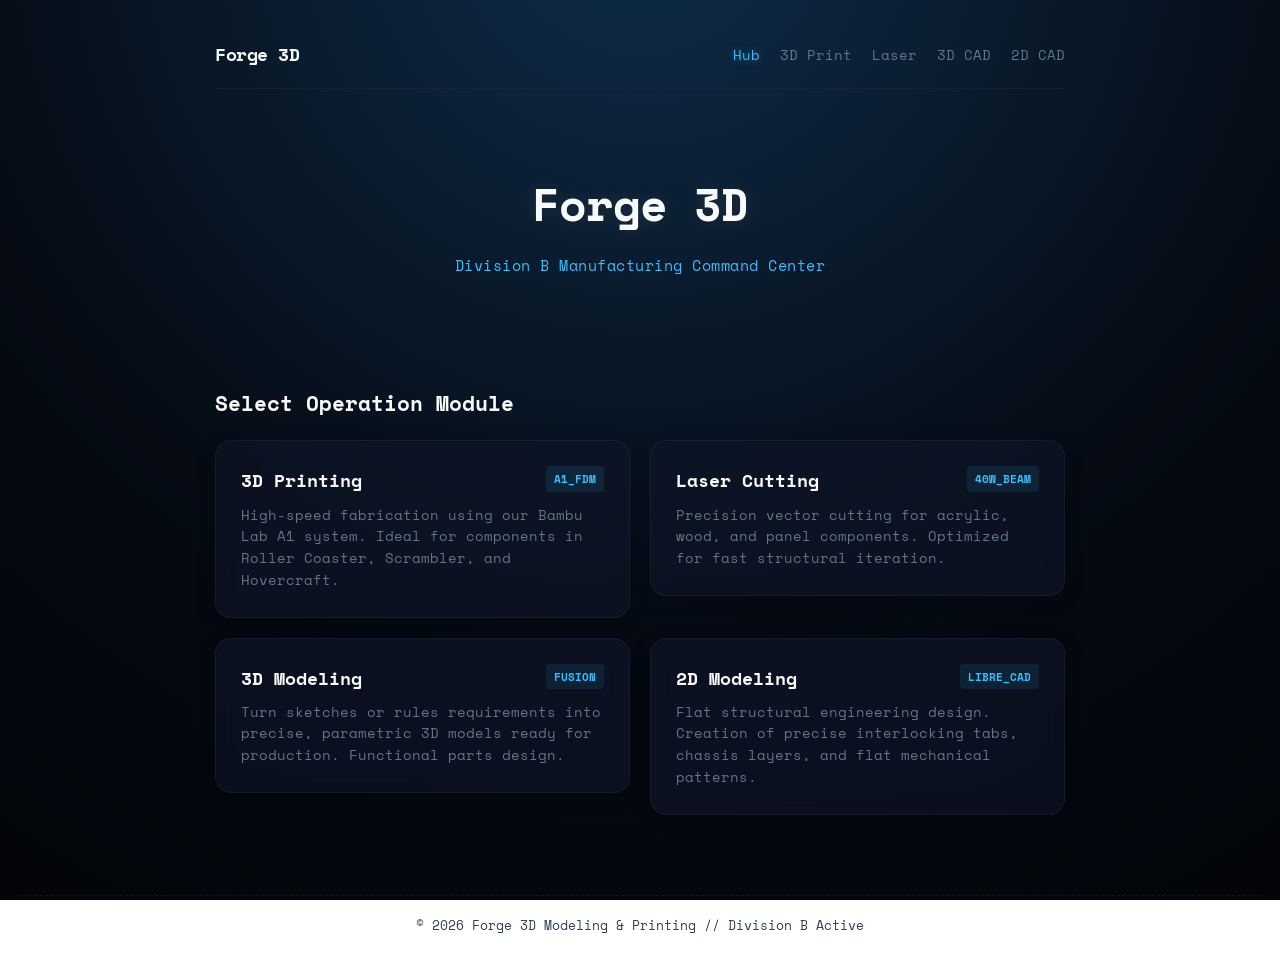
<file: index.html>
<!DOCTYPE html>
<html lang="en">
<head>
    <meta charset="UTF-8">
    <meta name="viewport" content="width=device-width, initial-scale=1.0">
    <title>Forge 3D // Central Hub</title>
    <link rel="stylesheet" href="style.css">
</head>
<body>

    <div class="central-container">
        <nav class="navbar">
            <a href="index.html" class="nav-logo">Forge 3D</a>
            <ul class="nav-links">
                <li><a href="index.html" class="active">Hub</a></li>
                <li><a href="printing.html">3D Print</a></li>
                <li><a href="laser.html">Laser</a></li>
                <li><a href="modeling-3d.html">3D CAD</a></li>
                <li><a href="modeling-2d.html">2D CAD</a></li>
            </ul>
        </nav>

        <header class="hero">
            <h1 class="brand-title">Forge 3D</h1>
            <p class="subtitle">Division B Manufacturing Command Center</p>
        </header>

        <section class="events-section">
            <h2>Select Operation Module</h2>
            <div class="event-grid">
                
                <a href="printing.html" style="text-decoration: none; display: block; flex: 1; min-width: 380px;">
                    <div class="event-card">
                        <div class="event-badge">A1_FDM</div>
                        <h3>3D Printing</h3>
                        <p>High-speed fabrication using our Bambu Lab A1 system. Ideal for components in Roller Coaster, Scrambler, and Hovercraft.</p>
                    </div>
                </a>

                <a href="laser.html" style="text-decoration: none; display: block; flex: 1; min-width: 380px;">
                    <div class="event-card">
                        <div class="event-badge">40W_BEAM</div>
                        <h3>Laser Cutting</h3>
                        <p>Precision vector cutting for acrylic, wood, and panel components. Optimized for fast structural iteration.</p>
                    </div>
                </a>

                <a href="modeling-3d.html" style="text-decoration: none; display: block; flex: 1; min-width: 380px;">
                    <div class="event-card">
                        <div class="event-badge">FUSION</div>
                        <h3>3D Modeling</h3>
                        <p>Turn sketches or rules requirements into precise, parametric 3D models ready for production. Functional parts design.</p>
                    </div>
                </a>

                <a href="modeling-2d.html" style="text-decoration: none; display: block; flex: 1; min-width: 380px;">
                    <div class="event-card">
                        <div class="event-badge">LIBRE_CAD</div>
                        <h3>2D Modeling</h3>
                        <p>Flat structural engineering design. Creation of precise interlocking tabs, chassis layers, and flat mechanical patterns.</p>
                    </div>
                </a>

            </div>
        </section>
    </div>

    <footer>
        <p>&copy; 2026 Forge 3D Modeling & Printing // Division B Active</p>
    </footer>

</body>
</html>
</file>
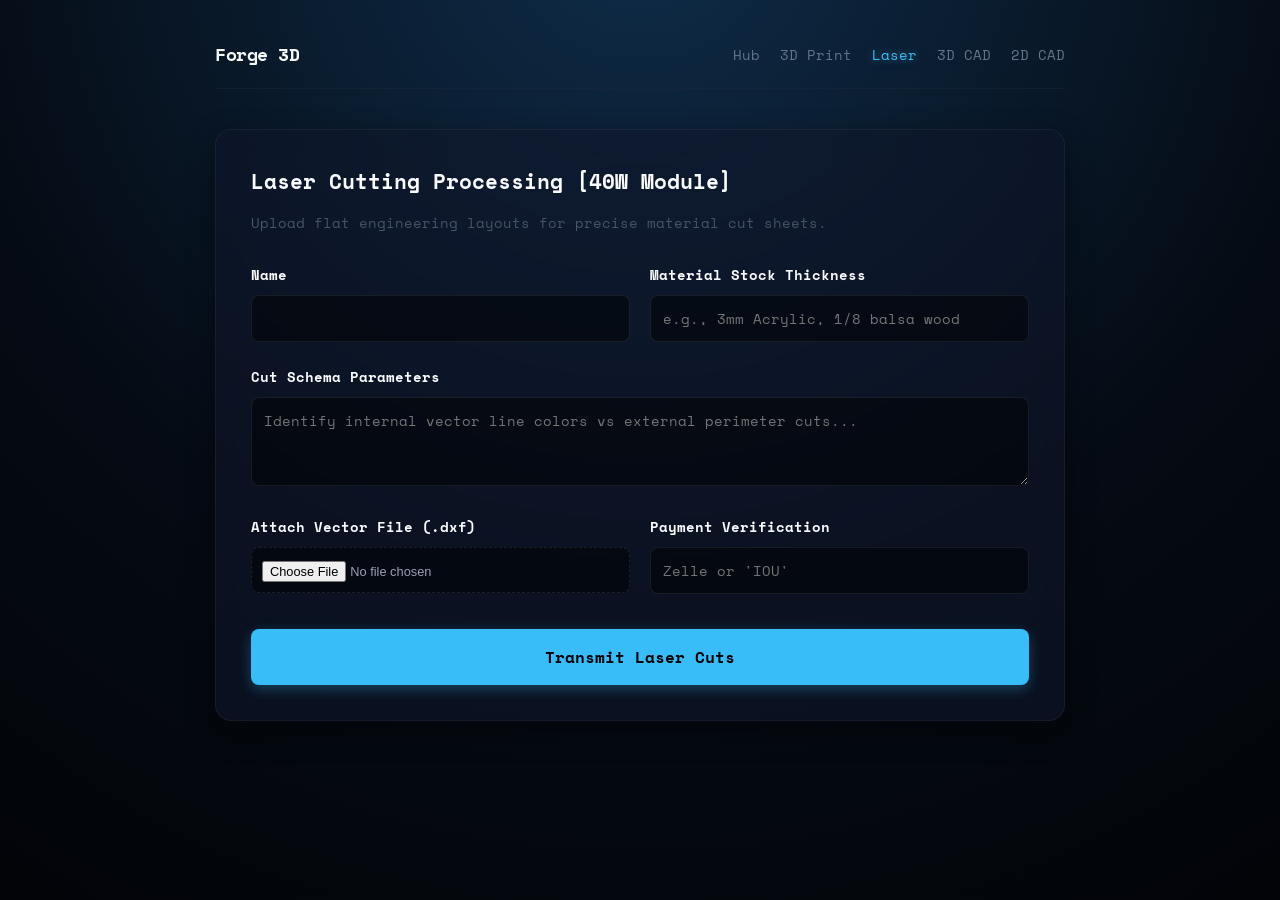
<file: laser.html>
<!DOCTYPE html>
<html lang="en">
<head>
    <meta charset="UTF-8">
    <meta name="viewport" content="width=device-width, initial-scale=1.0">
    <title>Forge 3D // Laser Cutting</title>
    <link rel="stylesheet" href="style.css">
</head>
<body>
    <div class="central-container">
        <nav class="navbar">
            <a href="index.html" class="nav-logo">Forge 3D</a>
            <ul class="nav-links">
                <li><a href="index.html">Hub</a></li>
                <li><a href="printing.html">3D Print</a></li>
                <li><a href="laser.html" class="active">Laser</a></li>
                <li><a href="modeling-3d.html">3D CAD</a></li>
                <li><a href="modeling-2d.html">2D CAD</a></li>
            </ul>
        </nav>

        <section class="card form-section">
            <h2>Laser Cutting Processing [40W Module]</h2>
            <p class="form-subtitle">Upload flat engineering layouts for precise material cut sheets.</p>
            
            <form action="https://api.web3forms.com/submit" method="POST" enctype="multipart/form-data">
                <input type="hidden" name="access_key" value="60244860-342f-433a-b18b-185693dde8d4">
                <input type="hidden" name="subject" value="Forge 3D: New Laser Task">
                <input type="checkbox" name="botcheck" style="display: none;">

                <div class="input-row">
                    <div class="input-group"><label>Name</label><input type="text" name="operator_name" required></div>
                    <div class="input-group"><label>Material Stock Thickness</label><input type="text" name="material_thickness" placeholder="e.g., 3mm Acrylic, 1/8 balsa wood" required></div>
                </div>
                <div class="input-group"><label>Cut Schema Parameters</label><textarea name="parameter_overrides" rows="3" placeholder="Identify internal vector line colors vs external perimeter cuts..."></textarea></div>
                <div class="input-row">
                    <div class="input-group"><label>Attach Vector File (.dxf)</label><div class="file-input-wrapper"><input type="file" name="cad_vector_file" accept=".dxf" required></div></div>
                    <div class="input-group"><label>Payment Verification</label><input type="text" name="transaction_verification" required placeholder="Zelle or 'IOU'"></div>
                </div>
                <button type="submit" class="submit-btn">Transmit Laser Cuts</button>
            </form>
        </section>
    </div>
</body>
</html>
</file>
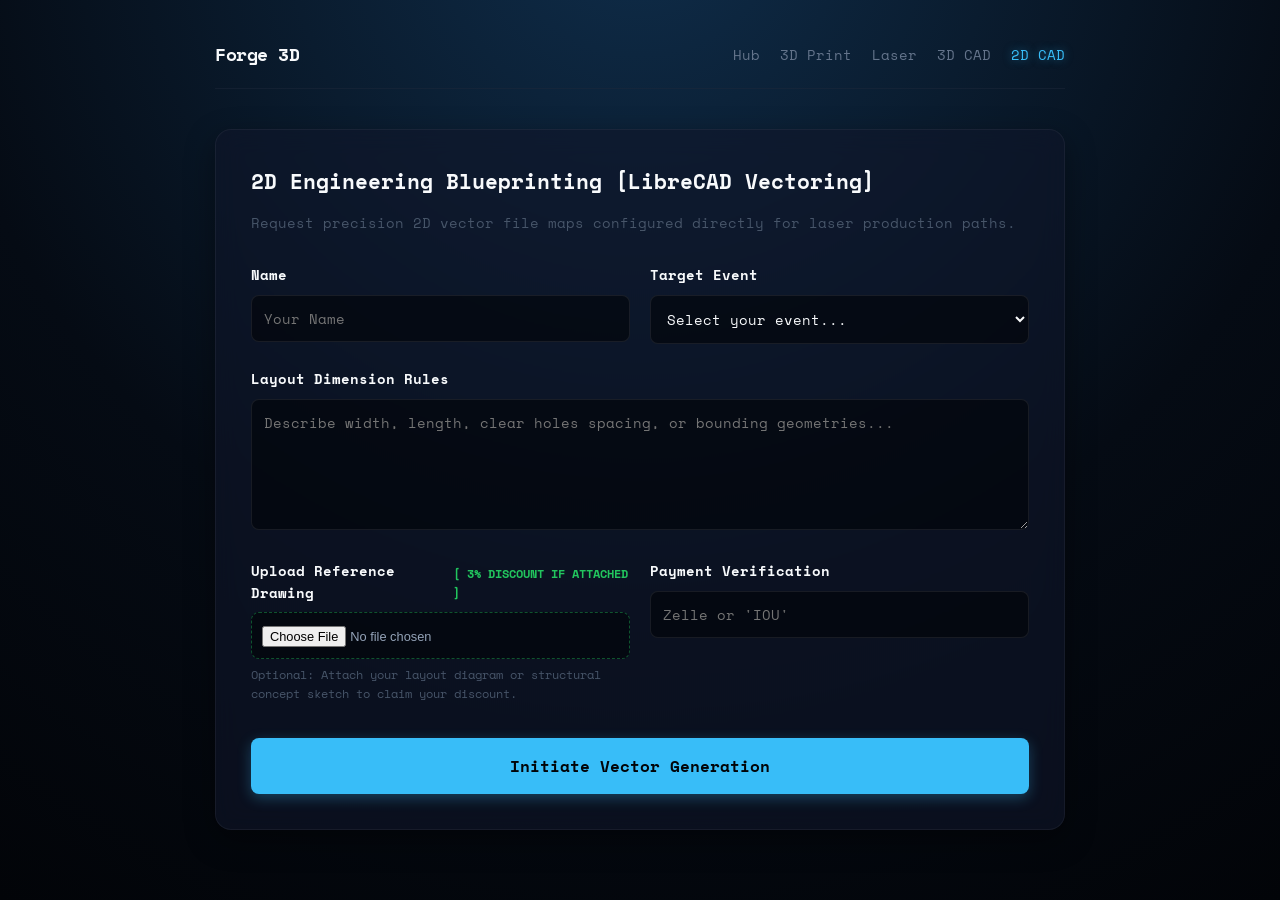
<file: modeling-2d.html>
<!DOCTYPE html>
<html lang="en">
<head>
    <meta charset="UTF-8">
    <meta name="viewport" content="width=device-width, initial-scale=1.0">
    <title>Forge 3D // 2D Modeling</title>
    <link rel="stylesheet" href="style.css">
</head>
<body>
    <div class="central-container">
        <nav class="navbar">
            <a href="index.html" class="nav-logo">Forge 3D</a>
            <ul class="nav-links">
                <li><a href="index.html">Hub</a></li>
                <li><a href="printing.html">3D Print</a></li>
                <li><a href="laser.html">Laser</a></li>
                <li><a href="modeling-3d.html">3D CAD</a></li>
                <li><a href="modeling-2d.html" class="active">2D CAD</a></li>
            </ul>
        </nav>

        <section class="card form-section">
            <h2>2D Engineering Blueprinting [LibreCAD Vectoring]</h2>
            <p class="form-subtitle">Request precision 2D vector file maps configured directly for laser production paths.</p>
            
            <form action="https://api.web3forms.com/submit" method="POST" enctype="multipart/form-data">
                <input type="hidden" name="access_key" value="60244860-342f-433a-b18b-185693dde8d4">
                <input type="hidden" name="subject" value="Forge 3D: New 2D Modeling Job">
                <input type="checkbox" name="botcheck" style="display: none;">

                <div class="input-row">
                    <div class="input-group"><label>Name</label><input type="text" name="operator_name" required placeholder="Your Name"></div>
                    <div class="input-group">
                        <label>Target Event</label>
                        <select name="target_event" required>
                            <option value="" disabled selected>Select your event...</option>
                            <option value="Roller Coaster">Roller Coaster</option>
                            <option value="Scrambler">Scrambler</option>
                            <option value="Boomilever">Boomilever</option>
                            <option value="Ping Pong Parachute">Ping Pong Parachute</option>
                            <option value="Hovercraft">Hovercraft</option>
                            <option value="Elastic Launched Glider">Elastic Launched Glider</option>
                        </select>
                    </div>
                </div>

                <div class="input-group">
                    <label>Layout Dimension Rules</label>
                    <textarea name="parameter_overrides" rows="5" required placeholder="Describe width, length, clear holes spacing, or bounding geometries..."></textarea>
                </div>

                <div class="input-row">
                    <div class="input-group">
                        <label style="display: flex; justify-content: space-between; align-items: center;">
                            <span>Upload Reference Drawing</span>
                            <span style="color: #22c55e; font-size: 0.75rem; font-weight: bold;">[ 3% DISCOUNT IF ATTACHED ]</span>
                        </label>
                        <div class="file-input-wrapper" style="border-color: rgba(34, 197, 94, 0.4);">
                            <input type="file" name="cad_vector_file" accept="image/*,.pdf">
                        </div>
                        <small>Optional: Attach your layout diagram or structural concept sketch to claim your discount.</small>
                    </div>

                    <div class="input-group">
                        <label>Payment Verification</label>
                        <input type="text" name="transaction_verification" required placeholder="Zelle or 'IOU'">
                    </div>
                </div>
                <button type="submit" class="submit-btn">Initiate Vector Generation</button>
            </form>
        </section>
    </div>
</body>
</html>
</file>
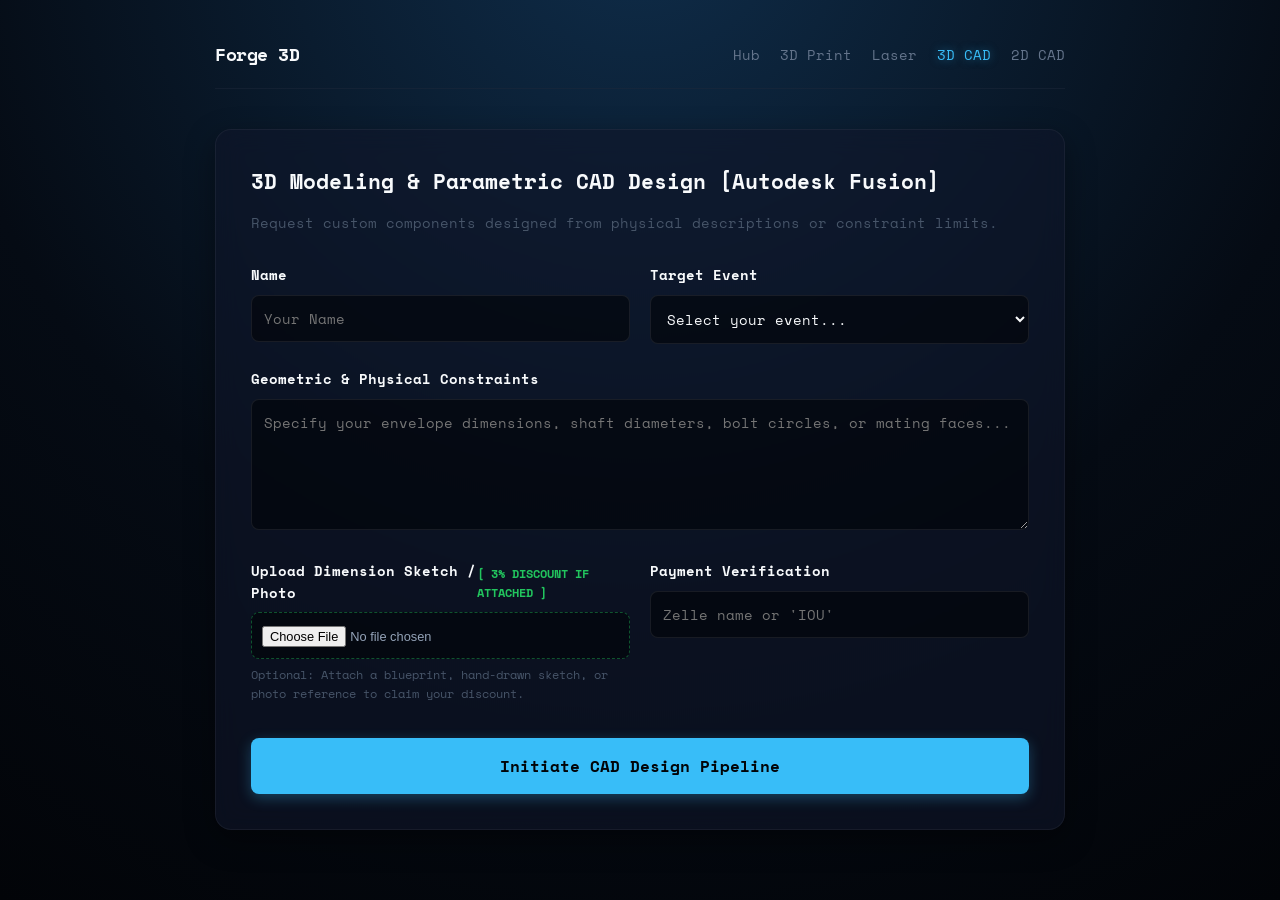
<file: modeling-3d.html>
<!DOCTYPE html>
<html lang="en">
<head>
    <meta charset="UTF-8">
    <meta name="viewport" content="width=device-width, initial-scale=1.0">
    <title>Forge 3D // 3D Modeling</title>
    <link rel="stylesheet" href="style.css">
</head>
<body>
    <div class="central-container">
        <nav class="navbar">
            <a href="index.html" class="nav-logo">Forge 3D</a>
            <ul class="nav-links">
                <li><a href="index.html">Hub</a></li>
                <li><a href="printing.html">3D Print</a></li>
                <li><a href="laser.html">Laser</a></li>
                <li><a href="modeling-3d.html" class="active">3D CAD</a></li>
                <li><a href="modeling-2d.html">2D CAD</a></li>
            </ul>
        </nav>

      <section class="card form-section">
            <h2>3D Modeling & Parametric CAD Design [Autodesk Fusion]</h2>
            <p class="form-subtitle">Request custom components designed from physical descriptions or constraint limits.</p>
            
            <form action="https://api.web3forms.com/submit" method="POST" enctype="multipart/form-data">
                <input type="hidden" name="access_key" value="60244860-342f-433a-b18b-185693dde8d4">
                <input type="hidden" name="subject" value="Forge 3D: New 3D Modeling Job">
                <input type="checkbox" name="botcheck" style="display: none;">

                <div class="input-row">
                    <div class="input-group"><label for="name">Name</label><input type="text" id="name" name="operator_name" required placeholder="Your Name"></div>
                    <div class="input-group">
                        <label for="event">Target Event</label>
                        <select id="event" name="target_event" required>
                            <option value="" disabled selected>Select your event...</option>
                            <option value="Roller Coaster">Roller Coaster</option>
                            <option value="Scrambler">Scrambler</option>
                            <option value="Boomilever">Boomilever</option>
                            <option value="Ping Pong Parachute">Ping Pong Parachute</option>
                            <option value="Hovercraft">Hovercraft</option>
                            <option value="Elastic Launched Glider">Elastic Launched Glider</option>
                        </select>
                    </div>
                </div>
                
                <div class="input-group">
                    <label for="specs">Geometric & Physical Constraints</label>
                    <textarea id="specs" name="parameter_overrides" rows="5" required placeholder="Specify your envelope dimensions, shaft diameters, bolt circles, or mating faces..."></textarea>
                </div>

                <div class="input-row">
                    <div class="input-group">
                        <label style="display: flex; justify-content: space-between; align-items: center;">
                            <span>Upload Dimension Sketch / Photo</span>
                            <span style="color: #22c55e; font-size: 0.75rem; font-weight: bold;">[ 3% DISCOUNT IF ATTACHED ]</span>
                        </label>
                        <div class="file-input-wrapper" style="border-color: rgba(34, 197, 94, 0.4);">
                            <input type="file" id="file" name="cad_vector_file" accept="image/*,.pdf">
                        </div>
                        <small>Optional: Attach a blueprint, hand-drawn sketch, or photo reference to claim your discount.</small>
                    </div>

                    <div class="input-group">
                        <label for="payment">Payment Verification</label>
                        <input type="text" id="payment" name="transaction_verification" required placeholder="Zelle name or 'IOU'">
                    </div>
                </div>
                <button type="submit" class="submit-btn">Initiate CAD Design Pipeline</button>
            </form>
        </section>
    </div>
</body>
</html>
</file>
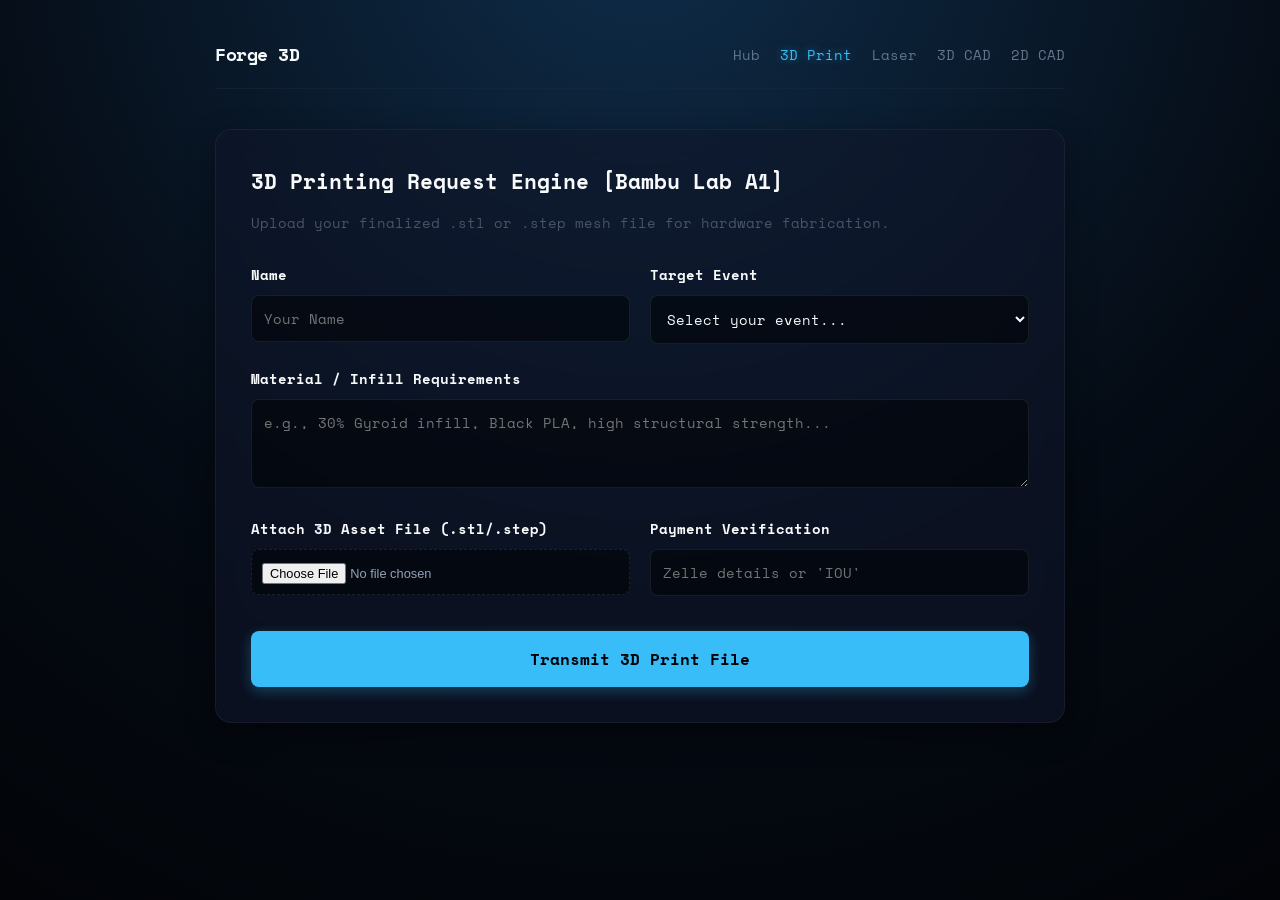
<file: printing.html>
<!DOCTYPE html>
<html lang="en">
<head>
    <meta charset="UTF-8">
    <meta name="viewport" content="width=device-width, initial-scale=1.0">
    <title>Forge 3D // 3D Printing</title>
    <link rel="stylesheet" href="style.css">
</head>
<body>
    <div class="central-container">
        <nav class="navbar">
            <a href="index.html" class="nav-logo">Forge 3D</a>
            <ul class="nav-links">
                <li><a href="index.html">Hub</a></li>
                <li><a href="printing.html" class="active">3D Print</a></li>
                <li><a href="laser.html">Laser</a></li>
                <li><a href="modeling-3d.html">3D CAD</a></li>
                <li><a href="modeling-2d.html">2D CAD</a></li>
            </ul>
        </nav>

        <section class="card form-section">
            <h2>3D Printing Request Engine [Bambu Lab A1]</h2>
            <p class="form-subtitle">Upload your finalized .stl or .step mesh file for hardware fabrication.</p>
            
            <form action="https://api.web3forms.com/submit" method="POST" enctype="multipart/form-data">
                <input type="hidden" name="access_key" value="60244860-342f-433a-b18b-185693dde8d4">
                <input type="hidden" name="subject" value="Forge 3D: New 3D Print Task">
                <input type="checkbox" name="botcheck" style="display: none;">

                <div class="input-row">
                    <div class="input-group"><label for="name">Name</label><input type="text" id="name" name="operator_name" required placeholder="Your Name"></div>
                    <div class="input-group">
                        <label for="event">Target Event</label>
                        <select id="event" name="target_event" required>
                            <option value="" disabled selected>Select your event...</option>
                            <option value="Roller Coaster">Roller Coaster</option>
                            <option value="Scrambler">Scrambler</option>
                            <option value="Boomilever">Boomilever</option>
                            <option value="Ping Pong Parachute">Ping Pong Parachute</option>
                            <option value="Hovercraft">Hovercraft</option>
                            <option value="Elastic Launched Glider">Elastic Launched Glider</option>
                        </select>
                    </div>
                </div>
                <div class="input-group"><label for="specs">Material / Infill Requirements</label><textarea id="specs" name="parameter_overrides" rows="3" placeholder="e.g., 30% Gyroid infill, Black PLA, high structural strength..."></textarea></div>
                <div class="input-row">
                    <div class="input-group"><label>Attach 3D Asset File (.stl/.step)</label><div class="file-input-wrapper"><input type="file" name="cad_vector_file" accept=".step,.stl" required></div></div>
                    <div class="input-group"><label>Payment Verification</label><input type="text" name="transaction_verification" required placeholder="Zelle details or 'IOU'"></div>
                </div>
                <button type="submit" class="submit-btn">Transmit 3D Print File</button>
            </form>
        </section>
    </div>
</body>
</html>
</file>
<file: style.css>
/* IMPORT SPACE MONO FROM GOOGLE FONTS */
@import url('https://fonts.googleapis.com/css2?family=Space+Mono:ital,wght@0,400;0,700;1,400;1,700&display=swap');

/* MODERN RESET & GLOBAL THEME */
* {
    box-sizing: border-box;
    margin: 0;
    padding: 0;
}

html {
    scroll-behavior: smooth;
}

body {
    /* UPGRADE 1: RADIAL MESH GLOW BACKGROUND */
    background: radial-gradient(circle at 50% -10%, #0f2d4a 0%, #050b14 60%, #020408 100%);
    background-attachment: fixed;
    color: #94a3b8;
    font-family: 'Space Mono', monospace;
    font-size: 0.95rem;
    line-height: 1.6;
    padding: 20px;
}

.central-container {
    max-width: 850px;
    margin: 0 auto;
}

/* UPGRADE 4: CUSTOM CYBER SCROLLBAR */
::-webkit-scrollbar {
    width: 6px;
    height: 6px;
}

::-webkit-scrollbar-track {
    background: #020408;
}

::-webkit-scrollbar-thumb {
    background: #1e293b;
    border-radius: 3px;
}

::-webkit-scrollbar-thumb:hover {
    background: #38bdf8;
    box-shadow: 0 0 10px #38bdf8;
}

/* GLOBAL NAVIGATION BAR */
.navbar {
    display: flex;
    justify-content: space-between;
    align-items: center;
    padding: 20px 0;
    border-bottom: 1px solid rgba(30, 41, 59, 0.5);
    margin-bottom: 40px;
}

.nav-logo {
    color: #f8fafc;
    font-weight: 700;
    text-decoration: none;
    font-size: 1.1rem;
    letter-spacing: -0.5px;
}

.nav-links {
    display: flex;
    gap: 20px;
    list-style: none;
}

.nav-links a {
    color: #64748b;
    text-decoration: none;
    font-size: 0.85rem;
    transition: color 0.2s, text-shadow 0.2s;
}

.nav-links a:hover, .nav-links a.active {
    color: #38bdf8;
    text-shadow: 0 0 8px rgba(56, 189, 248, 0.5);
}

@media (max-width: 768px) {
    .navbar { flex-direction: column; gap: 15px; }
    .nav-links { flex-wrap: wrap; justify-content: center; }
}

/* HERO DESIGN */
.hero {
    text-align: center;
    padding: 40px 0 60px 0;
}

.brand-title {
    color: #f8fafc;
    font-size: 2.8rem;
    font-weight: 700;
    letter-spacing: -1px;
    margin-bottom: 12px;
    text-shadow: 0 0 20px rgba(248, 250, 252, 0.1);
}

.subtitle {
    color: #38bdf8;
    font-size: 0.95rem;
    letter-spacing: 0.5px;
}

/* UPGRADE 2: GLASSMORPHIC CARDS WITH NEON BORDERS */
.card {
    background: rgba(15, 23, 42, 0.6);
    backdrop-filter: blur(12px);
    -webkit-backdrop-filter: blur(12px);
    border: 1px solid rgba(255, 255, 255, 0.05);
    border-radius: 16px;
    padding: 35px;
    margin-bottom: 30px;
    box-shadow: 0 10px 30px rgba(0, 0, 0, 0.4);
    position: relative;
    transition: border-color 0.3s, box-shadow 0.3s;
}

.card:hover {
    border-color: rgba(56, 189, 248, 0.2);
    box-shadow: 0 10px 40px rgba(56, 189, 248, 0.05);
}

h2 {
    color: #f8fafc;
    font-size: 1.3rem;
    font-weight: 700;
    margin-bottom: 15px;
    display: flex;
    align-items: center;
    gap: 12px;
}

.section-intro {
    color: #94a3b8;
    margin-bottom: 25px;
}

/* SPECS LAYER CONTAINER */
.specs-wrapper {
    display: flex;
    gap: 40px;
    background-color: rgba(2, 4, 8, 0.5);
    padding: 20px;
    border-radius: 10px;
    border-left: 4px solid #38bdf8;
    flex-wrap: wrap;
}

.spec-column {
    flex: 1;
    min-width: 240px;
}

.spec-column p {
    margin-bottom: 8px;
    font-size: 0.85rem;
}

.spec-column p:last-child {
    margin-bottom: 0;
}

.label {
    color: #475569;
    font-weight: 700;
}

/* APPROACHABLE EVENT GRID */
.events-section {
    margin: 50px 0;
}

.event-grid {
    display: flex;
    gap: 20px;
    flex-wrap: wrap;
    margin-top: 20px;
}

.event-card {
    flex: 1;
    min-width: 380px;
    background: rgba(15, 23, 42, 0.6);
    backdrop-filter: blur(12px);
    -webkit-backdrop-filter: blur(12px);
    border: 1px solid rgba(255, 255, 255, 0.05);
    padding: 25px;
    border-radius: 16px;
    position: relative;
    box-shadow: 0 4px 20px rgba(0, 0, 0, 0.2);
    transition: border-color 0.2s, box-shadow 0.2s, transform 0.2s;
}

/* GLOWING HOVER STYLES */
.event-card:hover {
    border-color: #38bdf8;
    box-shadow: 0 0 20px rgba(56, 189, 248, 0.15);
    transform: translateY(-3px);
}

.event-badge {
    position: absolute;
    top: 25px;
    right: 25px;
    background-color: rgba(56, 189, 248, 0.1);
    color: #38bdf8;
    font-size: 0.7rem;
    padding: 4px 8px;
    border-radius: 4px;
    font-weight: 700;
}

.event-card h3 {
    color: #f8fafc;
    font-size: 1.1rem;
    margin-bottom: 10px;
    padding-right: 80px;
}

.event-card p {
    font-size: 0.85rem;
    color: #64748b;
}

/* UPGRADE 4: MODERN DASHBOARD FORM INPUTS */
.form-subtitle {
    color: #475569;
    margin-bottom: 30px;
    font-size: 0.85rem;
}

.input-row {
    display: flex;
    gap: 20px;
    flex-wrap: wrap;
}

.input-row .input-group {
    flex: 1;
    min-width: 250px;
}

.input-group {
    margin-bottom: 25px;
}

.input-group label {
    display: block;
    margin-bottom: 8px;
    font-size: 0.85rem;
    color: #f8fafc;
    font-weight: 700;
}

.input-group input[type="text"],
.input-group select,
.input-group textarea {
    width: 100%;
    padding: 12px;
    background-color: rgba(2, 4, 8, 0.6);
    border: 1px solid rgba(255, 255, 255, 0.08);
    color: #f8fafc;
    font-family: inherit;
    font-size: 0.9rem;
    border-radius: 8px;
    transition: border-color 0.2s, box-shadow 0.2s;
}

.input-group input:focus,
.input-group select:focus,
.input-group textarea:focus {
    outline: none;
    border-color: #38bdf8;
    box-shadow: 0 0 12px rgba(56, 189, 248, 0.25);
}

.file-input-wrapper {
    background-color: rgba(2, 4, 8, 0.6);
    border: 1px dashed rgba(255, 255, 255, 0.1);
    padding: 10px;
    border-radius: 8px;
    transition: border-color 0.2s;
}

.file-input-wrapper:hover {
    border-color: rgba(56, 189, 248, 0.4);
}

.input-group input[type="file"] {
    color: #94a3b8;
    font-size: 0.8rem;
}

.input-group small {
    display: block;
    color: #475569;
    margin-top: 6px;
    font-size: 0.75rem;
}

/* ACTION BUTTON */
.submit-btn {
    display: block;
    width: 100%;
    background-color: #38bdf8;
    color: #020408;
    border: none;
    padding: 16px;
    font-family: inherit;
    font-weight: 700;
    font-size: 1rem;
    border-radius: 8px;
    cursor: pointer;
    box-shadow: 0 4px 14px rgba(56, 189, 248, 0.3);
    transition: background-color 0.2s, box-shadow 0.2s, transform 0.1s;
    margin-top: 10px;
}

.submit-btn:hover {
    background-color: #0ea5e9;
    box-shadow: 0 6px 20px rgba(56, 189, 248, 0.5);
}

.submit-btn:active {
    transform: scale(0.99);
}

/* UPGRADE 3: ANIMATED SYSTEM PULSE DOTS */
.status-beacon {
    display: inline-block;
    width: 8px;
    height: 8px;
    background-color: #22c55e;
    border-radius: 50%;
    position: relative;
}

.status-beacon::after {
    content: '';
    position: absolute;
    top: 0;
    left: 0;
    width: 100%;
    height: 100%;
    background-color: #22c55e;
    border-radius: 50%;
    animation: beacon-pulse 2s infinite ease-in-out;
}

@keyframes beacon-pulse {
    0% { transform: scale(1); opacity: 0.8; }
    100% { transform: scale(3.5); opacity: 0; }
}

/* CLEAN FOOTER */
footer {
    text-align: center;
    color: #334155;
    font-size: 0.8rem;
    margin-top: 80px;
    padding-top: 20px;
    border-top: 1px dashed rgba(30, 41, 59, 0.5);
}
</file>
